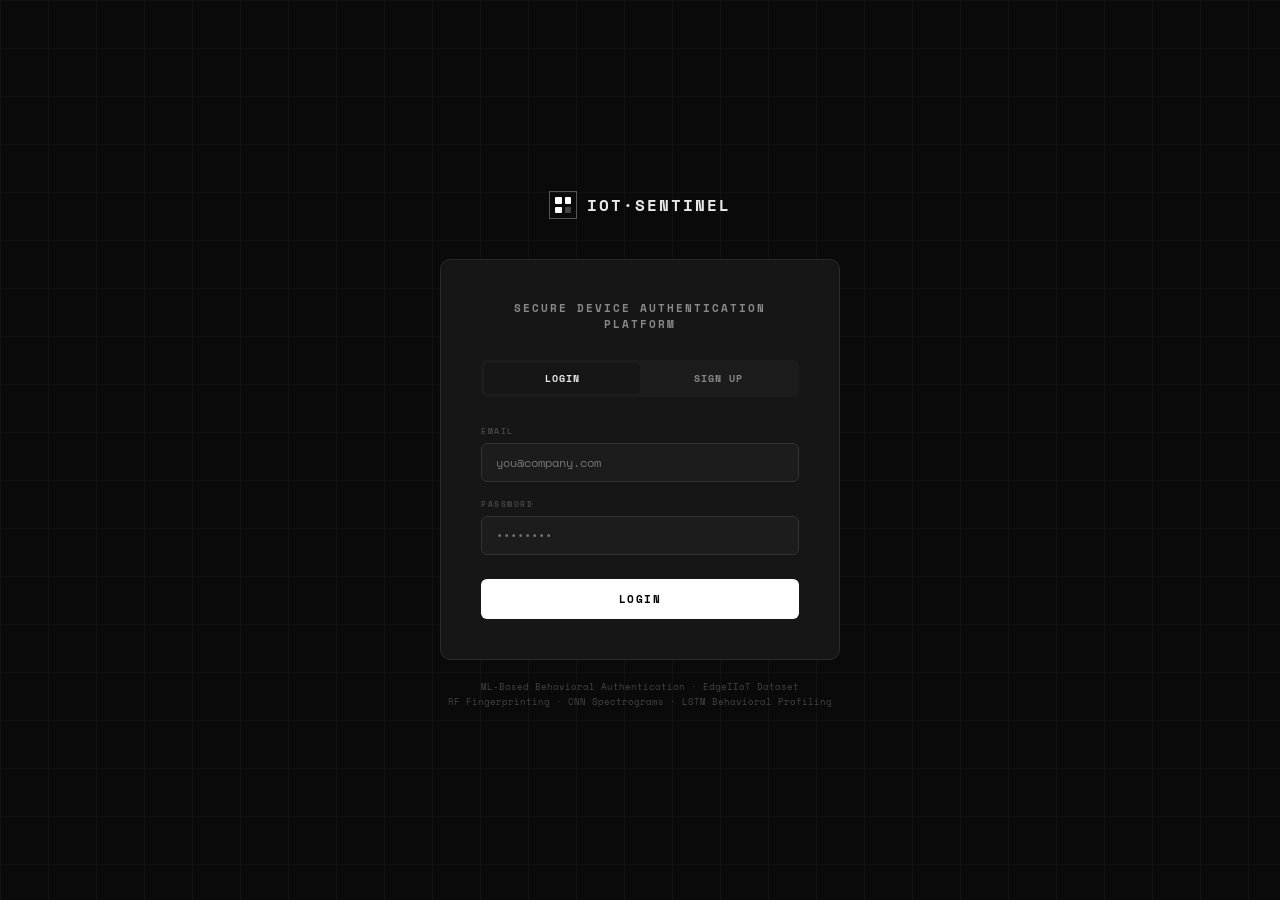
<file: frontend/index.html>
<!DOCTYPE html>
<html lang="en">

<head>
  <meta charset="UTF-8">
  <meta name="viewport" content="width=device-width, initial-scale=1.0">
  <title>IoT Sentinel — Device Authentication</title>
  <link rel="stylesheet" href="css/style.css">
  <link rel="preconnect" href="https://fonts.googleapis.com">
  <link
    href="https://fonts.googleapis.com/css2?family=Space+Mono:wght@400;700&family=Syne:wght@400;600;700;800&display=swap"
    rel="stylesheet">
</head>

<body>
  <div class="bg-grid"></div>

  <!-- Nav -->
  <nav class="nav">
    <div class="nav-brand">
      <div class="brand-mark"><span></span><span></span><span></span><span></span></div>
      <span class="brand-text">IOT·SENTINEL</span>
    </div>
    <div class="nav-links">
      <a href="#" class="nav-link active" data-page="dashboard">Dashboard</a>
      <a href="#" class="nav-link" data-page="sensors">Sensors</a>
      <a href="#" class="nav-link" data-page="analytics">Analytics</a>
      <a href="#" class="nav-link" data-page="alerts">
        Alerts <span class="badge" id="alertBadge"></span>
      </a>
    </div>
    <button class="btn-ghost small" onclick="logout()" style="margin-right:16px">Logout</button>
    <div class="nav-status">
      <div class="status-dot pulse" id="statusDot"></div>
      <span class="status-text" id="statusText">INITIALIZING</span>
    </div>
  </nav>

  <main class="main">

    <!-- Backend Status -->
    <div class="backend-bar" id="backendBar">
      <span class="dot"></span>
      <span id="backendMsg">Connecting to backend at backend-iot-sentinel-2.onrender.com ...</span>
    </div>

    <!-- Hero -->
    <section class="hero">
      <div class="hero-left">
        <div class="hero-tag">ML-Based Behavioral Authentication · EdgeIIoT Dataset</div>
        <h1 class="hero-title">Secure<br><span>Intelligent</span><br>IoT Auth</h1>
        <p class="hero-desc">
          RF fingerprinting via Random Forest + CNN spectrograms.
          LSTM behavioral profiling. Mean score ≥ 70% — trusted. Below — flagged.
        </p>
        <div class="hero-actions">
          <button class="btn-primary" id="runBtn" onclick="toggleAuth()">
            ▶ &nbsp;Run Authentication
          </button>
          <button class="btn-ghost" onclick="showPage('analytics')">Analytics</button>
          <button class="btn-ghost" onclick="showConnectModal()">+ Connect Device</button>
        </div>
      </div>
      <div class="hero-right">
        <div class="trust-meter-card">
          <span class="card-label">System Trust Score</span>
          <span class="threshold-tag">Threshold: 70%</span>
          <div class="trust-circle-wrap">
            <svg class="trust-circle" viewBox="0 0 160 160">
              <circle class="track" cx="80" cy="80" r="68" />
              <circle class="progress" id="trustArc" cx="80" cy="80" r="68" />
              <text class="score-text" x="80" y="74" text-anchor="middle" id="trustVal">--</text>
              <text class="score-sub" x="80" y="90" text-anchor="middle">TRUST</text>
            </svg>
          </div>
          <div class="trust-verdict" id="trustVerdict">AWAITING SCAN</div>
        </div>
      </div>
    </section>

    <!-- Stats -->
    <div class="stats-bar">
      <div class="stat-item">
        <span class="stat-value" id="statTotal">0</span>
        <span class="stat-label">Devices</span>
      </div>
      <div class="stat-divider"></div>
      <div class="stat-item">
        <span class="stat-value ok" id="statTrusted">0</span>
        <span class="stat-label">Trusted</span>
      </div>
      <div class="stat-divider"></div>
      <div class="stat-item">
        <span class="stat-value bad" id="statFlagged">0</span>
        <span class="stat-label">Flagged</span>
      </div>
      <div class="stat-divider"></div>
      <div class="stat-item">
        <span class="stat-value" id="statRF">--</span>
        <span class="stat-label">RF Accuracy</span>
      </div>
      <div class="stat-divider"></div>
      <div class="stat-item">
        <span class="stat-value" id="statCNN">--</span>
        <span class="stat-label">CNN Accuracy</span>
      </div>
      <div class="stat-divider"></div>
      <div class="stat-item">
        <span class="stat-value" id="statLSTM">--</span>
        <span class="stat-label">LSTM Accuracy</span>
      </div>
    </div>

    <!-- Dashboard Page -->
    <div class="dashboard-grid" id="pageDashboard">

      <!-- Sensor Monitor -->
      <div class="panel sensor-panel">
        <div class="panel-header">
          <h2 class="panel-title">Live Sensor Monitor</h2>
          <div class="panel-controls">
            <button class="ctrl-btn active" onclick="filterSensors('all', this)">All</button>
            <button class="ctrl-btn" onclick="filterSensors('trusted', this)">Trusted</button>
            <button class="ctrl-btn" onclick="filterSensors('flagged', this)">Flagged</button>
          </div>
        </div>
        <div class="sensor-grid" id="sensorGrid"></div>
      </div>

      <!-- Right Column -->
      <div class="right-col">

        <!-- RF + CNN -->
        <div class="panel">
          <div class="panel-header">
            <h2 class="panel-title">RF Spectrogram · CNN</h2>
            <span class="panel-badge">RF + CNN</span>
          </div>
          <div class="spectrogram-wrap">
            <canvas id="spectrogramCanvas" width="400" height="120"></canvas>
          </div>
          <div class="spec-axis">
            <span>0 Hz</span><span>Frequency Domain</span><span>5 GHz</span>
          </div>
          <br>
          <div class="model-scores">
            <div class="score-row">
              <span class="score-name">Random Forest</span>
              <div class="score-track">
                <div class="score-fill" id="rfFill"></div>
              </div>
              <span class="score-pct" id="rfPct">--</span>
            </div>
            <div class="score-row">
              <span class="score-name">CNN Eval</span>
              <div class="score-track">
                <div class="score-fill cnn" id="cnnFill"></div>
              </div>
              <span class="score-pct" id="cnnPct">--</span>
            </div>
            <div class="score-row">
              <span class="score-name">Mean Score</span>
              <div class="score-track">
                <div class="score-fill mean" id="meanFill"></div>
              </div>
              <span class="score-pct" id="meanPct">--</span>
            </div>
          </div>
        </div>

        <!-- LSTM -->
        <div class="panel">
          <div class="panel-header">
            <h2 class="panel-title">Behavioral Profile · LSTM</h2>
            <span class="panel-badge">LSTM</span>
          </div>
          <canvas id="lstmCanvas" width="400" height="100"></canvas>
          <div class="lstm-metrics">
            <div class="lm-item">
              <span class="lm-label">Pattern</span>
              <span class="lm-value" id="lmPattern">--</span>
            </div>
            <div class="lm-item">
              <span class="lm-label">Drift</span>
              <span class="lm-value" id="lmDrift">--</span>
            </div>
            <div class="lm-item">
              <span class="lm-label">Anomaly</span>
              <span class="lm-value" id="lmAnomaly">--</span>
            </div>
          </div>
        </div>

      </div>
    </div>

    <!-- Analytics Page -->
    <div class="dashboard-grid hidden" id="pageAnalytics">
      <div class="panel full-width">
        <div class="panel-header">
          <h2 class="panel-title">Analytics</h2>
        </div>
        <div class="analytics-grid">
          <div class="analytics-chart-wrap">
            <div class="chart-title">Authentication History</div>
            <canvas id="historyChart" width="600" height="180"></canvas>
          </div>
          <div class="analytics-chart-wrap">
            <div class="chart-title">Model Score Trend</div>
            <canvas id="trendChart" width="600" height="180"></canvas>
          </div>
          <div class="analytics-chart-wrap">
            <div class="chart-title">Attack Type Distribution</div>
            <canvas id="attackChart" width="400" height="180"></canvas>
          </div>
          <div class="analytics-chart-wrap">
            <div class="chart-title">Device Categories</div>
            <canvas id="deviceChart" width="400" height="180"></canvas>
          </div>
        </div>
      </div>
    </div>

    <!-- Sensors Page -->
    <div class="dashboard-grid hidden" id="pageSensors">
      <div class="panel full-width">
        <div class="panel-header">
          <h2 class="panel-title">Sensor Registry</h2>
          <span class="panel-badge">EDGEIIOT DATASET</span>
        </div>
        <div class="sensor-table-wrap">
          <table class="sensor-table">
            <thead>
              <tr>
                <th>Device ID</th>
                <th>Type</th>
                <th>Protocol</th>
                <th>RF Score</th>
                <th>CNN Score</th>
                <th>LSTM Score</th>
                <th>Mean Score</th>
                <th>Status</th>
                <th>Last Auth</th>
              </tr>
            </thead>
            <tbody id="sensorTableBody"></tbody>
          </table>
        </div>
      </div>
    </div>

    <!-- Alerts Page -->
    <div class="dashboard-grid hidden" id="pageAlerts">
      <div class="panel full-width">
        <div class="panel-header">
          <h2 class="panel-title">Security Alerts</h2>
          <button class="btn-ghost small" onclick="clearAlerts()">Clear All</button>
        </div>
        <div class="alerts-list" id="alertsList">
          <div class="no-alerts">No alerts. System monitoring active.</div>
        </div>
      </div>
    </div>

  </main>

  <!-- Flag Modal -->
  <div class="modal-overlay hidden" id="alertModal">
    <div class="modal">
      <div class="modal-icon">⚑</div>
      <h2 class="modal-title">SECURITY FLAG</h2>
      <p class="modal-sensor" id="modalDevice">--</p>
      <p class="modal-desc" id="modalDesc">Trust score below threshold.</p>
      <div class="modal-score-display">
        <span class="modal-score-val" id="modalScore">--</span>
        <span class="modal-score-label">MEAN SCORE</span>
      </div>
      <div class="modal-actions">
        <button class="btn-danger" onclick="dismissModal()">Dismiss</button>
        <button class="btn-primary" onclick="dismissModal()">Re-check</button>
      </div>
    </div>
  </div>

  <!-- Connect Device Modal -->
  <div class="modal-overlay hidden" id="connectModal">
    <div class="modal" style="max-width:520px;text-align:left;padding:32px">
      <div style="display:flex;justify-content:space-between;align-items:center;margin-bottom:24px">
        <h2 class="modal-title" style="color:var(--text);font-size:13px">CONNECT YOUR DEVICE</h2>
        <button class="btn-ghost small" onclick="closeConnectModal()">✕</button>
      </div>

      <div style="margin-bottom:16px">
        <label class="card-label" style="display:block;margin-bottom:6px">Device ID</label>
        <input id="connectDeviceId" type="text" placeholder="e.g. FACTORY-TEMP-01" style="width:100%;background:var(--surface2);border:1px solid var(--border2);
                 color:var(--text);padding:10px 14px;border-radius:var(--radius);
                 font-family:var(--mono);font-size:11px;outline:none;box-sizing:border-box" />
      </div>

      <div style="margin-bottom:20px">
        <label class="card-label" style="display:block;margin-bottom:6px">Device Type</label>
        <select id="connectDeviceType" style="width:100%;background:var(--surface2);border:1px solid var(--border2);
                 color:var(--text);padding:10px 14px;border-radius:var(--radius);
                 font-family:var(--mono);font-size:11px;outline:none;box-sizing:border-box">
          <option>Temperature Sensor</option>
          <option>Humidity Sensor</option>
          <option>Camera Module</option>
          <option>Motion Detector</option>
          <option>Smart Meter</option>
          <option>Industrial PLC</option>
          <option>Network Gateway</option>
          <option>GPS Tracker</option>
          <option>Gas Detector</option>
          <option>Pressure Sensor</option>
          <option>Vibration Sensor</option>
          <option>Custom Device</option>
        </select>
      </div>

      <button class="btn-primary" style="width:100%;justify-content:center;margin-bottom:20px"
        onclick="generateConnectCode()">Generate Connection Code</button>

      <div id="connectInstructions" class="hidden">
        <div class="card-label" style="margin-bottom:8px">RUN THIS PYTHON SCRIPT ON YOUR DEVICE</div>
        <div style="background:#000;border:1px solid var(--border);border-radius:var(--radius);
                    padding:14px;font-family:var(--mono);font-size:9px;color:#ccc;
                    word-break:break-all;line-height:1.8;max-height:220px;overflow-y:auto" id="connectCode"></div>
        <div style="display:flex;gap:8px;margin-top:10px">
          <button class="btn-ghost" style="flex:1;justify-content:center" onclick="copyConnectCode()">Copy
            Script</button>
          <button class="btn-ghost" style="flex:1;justify-content:center" onclick="closeConnectModal()">Done</button>
        </div>
        <p style="font-family:var(--mono);font-size:8px;color:var(--text3);
                  margin-top:12px;line-height:1.7">
          Requirements: Python 3 + pip install requests<br>
          Device will appear in dashboard within 30 seconds of running the script.
        </p>
      </div>
    </div>
  </div>

  <!-- Toasts -->
  <div class="toast-container" id="toastContainer"></div>

  <script src="js/data.js"></script>
  <script src="js/charts.js"></script>
  <script src="js/auth.js"></script>
  <script src="js/app.js"></script>
</body>

</html>
</file>
<file: frontend/css/style.css>
:root {
  --bg:       #0a0a0a;
  --bg2:      #111111;
  --surface:  #161616;
  --surface2: #1c1c1c;
  --border:   #2a2a2a;
  --border2:  #333333;
  --text:     #e8e8e8;
  --text2:    #888888;
  --text3:    #444444;
  --white:    #ffffff;
  --green:    #4caf50;
  --red:      #e53935;
  --yellow:   #ffa000;
  --mono: 'Space Mono', monospace;
  --sans: 'Syne', sans-serif;
  --radius: 6px;
}

*, *::before, *::after { box-sizing: border-box; margin: 0; padding: 0; }
html { scroll-behavior: smooth; }

body {
  background: var(--bg);
  color: var(--text);
  font-family: var(--sans);
  min-height: 100vh;
  overflow-x: hidden;
}

/* Subtle grid background */
.bg-grid {
  position: fixed; inset: 0;
  background-image:
    linear-gradient(var(--border) 1px, transparent 1px),
    linear-gradient(90deg, var(--border) 1px, transparent 1px);
  background-size: 48px 48px;
  opacity: 0.3;
  pointer-events: none;
  z-index: 0;
}

/* ── NAV ── */
.nav {
  position: sticky; top: 0; z-index: 100;
  display: flex; align-items: center; justify-content: space-between;
  padding: 0 32px; height: 56px;
  background: rgba(10,10,10,0.95);
  border-bottom: 1px solid var(--border);
  backdrop-filter: blur(12px);
}
.nav-brand { display: flex; align-items: center; gap: 10px; }
.brand-mark {
  width: 24px; height: 24px;
  border: 1.5px solid var(--text2);
  display: grid; grid-template-columns: 1fr 1fr;
  gap: 3px; padding: 4px;
}
.brand-mark span {
  background: var(--white);
  border-radius: 1px;
}
.brand-mark span:last-child { background: var(--text3); }
.brand-text {
  font-family: var(--mono);
  font-size: 13px; font-weight: 700;
  letter-spacing: 1px; color: var(--text);
}

.nav-links { display: flex; gap: 2px; }
.nav-link {
  padding: 5px 14px;
  font-family: var(--mono);
  font-size: 10px; font-weight: 700;
  letter-spacing: 1.5px; text-transform: uppercase;
  color: var(--text2); text-decoration: none;
  border-radius: var(--radius);
  transition: all 0.15s;
}
.nav-link:hover { color: var(--text); background: var(--surface); }
.nav-link.active { color: var(--white); background: var(--surface2); }

.badge {
  display: inline-flex; align-items: center; justify-content: center;
  width: 16px; height: 16px;
  background: var(--red); color: white;
  font-size: 8px; font-weight: 700;
  border-radius: 50%; margin-left: 4px;
}
.badge:empty, .badge[data-empty] { display: none; }

.nav-status { display: flex; align-items: center; gap: 6px; }
.status-dot {
  width: 6px; height: 6px;
  border-radius: 50%; background: var(--green);
}
.status-dot.pulse { animation: pulse 2.5s infinite; }
@keyframes pulse {
  0%,100% { opacity: 1; } 50% { opacity: 0.3; }
}
.status-text {
  font-family: var(--mono); font-size: 9px;
  font-weight: 700; letter-spacing: 2px; color: var(--text2);
}

/* ── MAIN ── */
.main {
  position: relative; z-index: 1;
  max-width: 1360px; margin: 0 auto;
  padding: 32px;
}

/* ── HERO ── */
.hero {
  display: grid; grid-template-columns: 1fr 300px;
  gap: 48px; align-items: start;
  padding: 48px 0 40px;
  border-bottom: 1px solid var(--border);
  margin-bottom: 32px;
}
.hero-tag {
  font-family: var(--mono); font-size: 9px;
  font-weight: 700; letter-spacing: 2.5px;
  color: var(--text2); text-transform: uppercase;
  margin-bottom: 20px;
}
.hero-title {
  font-family: var(--sans); font-size: clamp(36px, 4vw, 56px);
  font-weight: 800; line-height: 1.05;
  letter-spacing: -1.5px; color: var(--white);
  margin-bottom: 16px;
}
.hero-title span { color: var(--text2); }
.hero-desc {
  font-size: 14px; font-weight: 400;
  color: var(--text2); line-height: 1.7;
  max-width: 440px; margin-bottom: 28px;
}
.hero-actions { display: flex; gap: 10px; align-items: center; }

.btn-primary {
  display: inline-flex; align-items: center; gap: 8px;
  padding: 10px 22px;
  background: var(--white); color: #000;
  font-family: var(--mono); font-size: 10px;
  font-weight: 700; letter-spacing: 1.5px;
  text-transform: uppercase;
  border: none; border-radius: var(--radius);
  cursor: pointer; transition: all 0.15s;
}
.btn-primary:hover { background: #d0d0d0; }
.btn-primary:active { transform: scale(0.98); }

.btn-ghost {
  display: inline-flex; align-items: center; gap: 8px;
  padding: 10px 22px;
  background: transparent; color: var(--text2);
  font-family: var(--mono); font-size: 10px;
  font-weight: 700; letter-spacing: 1.5px;
  text-transform: uppercase;
  border: 1px solid var(--border2);
  border-radius: var(--radius);
  cursor: pointer; transition: all 0.15s;
}
.btn-ghost:hover { color: var(--text); border-color: var(--text3); }
.btn-ghost.small { padding: 5px 14px; font-size: 9px; }

/* Trust Circle */
.trust-meter-card {
  background: var(--surface);
  border: 1px solid var(--border);
  border-radius: var(--radius);
  padding: 24px;
}
.card-label {
  font-family: var(--mono); font-size: 8px;
  font-weight: 700; letter-spacing: 2px;
  color: var(--text3); text-transform: uppercase;
  display: block; margin-bottom: 4px;
}
.threshold-tag {
  font-family: var(--mono); font-size: 9px;
  font-weight: 700; letter-spacing: 1px;
  color: var(--yellow);
  display: block; margin-bottom: 16px;
}
.trust-circle-wrap { display: flex; justify-content: center; margin-bottom: 16px; }
.trust-circle { width: 160px; height: 160px; transform: rotate(-90deg); }
.trust-circle .track { fill: none; stroke: var(--border); stroke-width: 8; }
.trust-circle .progress {
  fill: none; stroke: var(--white); stroke-width: 8;
  stroke-linecap: butt;
  stroke-dasharray: 427; stroke-dashoffset: 427;
  transition: stroke-dashoffset 1s ease, stroke 0.4s;
}
.trust-circle .score-text {
  fill: var(--white);
  font-family: 'Space Mono', monospace;
  font-size: 28px; font-weight: 700;
  transform: rotate(90deg); transform-origin: center;
}
.trust-circle .score-sub {
  fill: var(--text3);
  font-family: 'Space Mono', monospace;
  font-size: 7px; letter-spacing: 2px;
  transform: rotate(90deg); transform-origin: center;
}
.trust-verdict {
  text-align: center;
  font-family: var(--mono); font-size: 10px;
  font-weight: 700; letter-spacing: 2px;
  color: var(--text2);
  padding: 8px;
  border: 1px solid var(--border);
  border-radius: var(--radius);
}
.trust-verdict.trusted { color: var(--green); border-color: rgba(76,175,80,0.3); }
.trust-verdict.flagged { color: var(--red); border-color: rgba(229,57,53,0.3); }

/* ── STATS BAR ── */
.stats-bar {
  display: flex; align-items: center;
  background: var(--surface);
  border: 1px solid var(--border);
  border-radius: var(--radius);
  padding: 0 32px;
  margin-bottom: 24px;
  height: 72px;
}
.stat-item { flex: 1; text-align: center; }
.stat-value {
  display: block;
  font-family: var(--mono); font-size: 24px;
  font-weight: 700; color: var(--white);
  margin-bottom: 2px;
}
.stat-value.ok   { color: var(--green); }
.stat-value.bad  { color: var(--red); }
.stat-label {
  font-family: var(--mono); font-size: 8px;
  font-weight: 700; letter-spacing: 2px;
  color: var(--text3); text-transform: uppercase;
}
.stat-divider { width: 1px; height: 32px; background: var(--border); }

/* ── GRID ── */
.dashboard-grid {
  display: grid;
  grid-template-columns: 1fr 360px;
  gap: 16px;
}
.dashboard-grid.hidden { display: none; }
.full-width { grid-column: 1 / -1; }
.right-col { display: flex; flex-direction: column; gap: 16px; }

/* ── PANEL ── */
.panel {
  background: var(--surface);
  border: 1px solid var(--border);
  border-radius: var(--radius);
  padding: 20px;
  overflow: hidden;
}
.panel-header {
  display: flex; align-items: center;
  justify-content: space-between;
  margin-bottom: 16px;
}
.panel-title {
  font-family: var(--sans);
  font-size: 13px; font-weight: 700;
  color: var(--text); letter-spacing: -0.2px;
}
.panel-badge {
  font-family: var(--mono); font-size: 8px;
  font-weight: 700; letter-spacing: 1px;
  color: var(--text2);
  border: 1px solid var(--border2);
  padding: 2px 8px; border-radius: 3px;
}
.panel-controls { display: flex; gap: 3px; }
.ctrl-btn {
  padding: 3px 10px;
  background: transparent; color: var(--text2);
  font-family: var(--mono); font-size: 9px;
  font-weight: 700; letter-spacing: 1px;
  border: 1px solid var(--border);
  border-radius: 3px; cursor: pointer; transition: all 0.15s;
}
.ctrl-btn:hover { color: var(--text); border-color: var(--border2); }
.ctrl-btn.active { color: var(--white); background: var(--surface2); border-color: var(--border2); }

/* ── SENSOR GRID ── */
.sensor-grid {
  display: grid;
  grid-template-columns: repeat(auto-fill, minmax(120px, 1fr));
  gap: 8px;
  max-height: 440px;
  overflow-y: auto;
  padding-right: 2px;
}
.sensor-grid::-webkit-scrollbar { width: 3px; }
.sensor-grid::-webkit-scrollbar-thumb { background: var(--border2); }

.sensor-card {
  background: var(--surface2);
  border: 1px solid var(--border);
  border-radius: var(--radius);
  padding: 12px;
  cursor: pointer;
  transition: border-color 0.2s, transform 0.2s;
  position: relative; overflow: hidden;
}
.sensor-card::after {
  content: '';
  position: absolute; top: 0; left: 0; right: 0;
  height: 1px; background: var(--border2);
  transition: background 0.3s;
}
.sensor-card.trusted::after { background: var(--green); }
.sensor-card.flagged::after { background: var(--red); }
.sensor-card.scanning::after {
  background: linear-gradient(90deg, transparent, var(--white), transparent);
  animation: scan 1.2s linear infinite;
}
@keyframes scan {
  from { transform: translateX(-100%); }
  to   { transform: translateX(200%); }
}
.sensor-card:hover { border-color: var(--border2); }
.sensor-card.flagged { border-color: rgba(229,57,53,0.2); }

.sc-id {
  font-family: var(--mono); font-size: 8px;
  font-weight: 700; letter-spacing: 1px;
  color: var(--text3); margin-bottom: 4px;
}
.sc-type {
  font-size: 10px; font-weight: 600;
  color: var(--text2); margin-bottom: 8px;
  white-space: nowrap; overflow: hidden; text-overflow: ellipsis;
}
.sc-score-row { display: flex; align-items: flex-end; justify-content: space-between; }
.sc-score {
  font-family: var(--mono); font-size: 20px;
  font-weight: 700; color: var(--text);
}
.sc-score.trusted { color: var(--green); }
.sc-score.flagged { color: var(--red); }
.sc-pct { font-family: var(--mono); font-size: 8px; color: var(--text3); margin-bottom: 2px; }
.sc-icon { font-size: 12px; color: var(--text3); }
.sc-icon.trusted { color: var(--green); }
.sc-icon.flagged { color: var(--red); }

/* ── SPECTROGRAM ── */
.spectrogram-wrap {
  background: #000;
  border: 1px solid var(--border);
  border-radius: var(--radius);
  overflow: hidden;
  margin-bottom: 14px;
}
#spectrogramCanvas { display: block; width: 100%; }
.spec-axis {
  display: flex; justify-content: space-between;
  padding: 3px 8px;
  font-family: var(--mono); font-size: 8px;
  color: var(--text3); background: var(--surface2);
}

/* Model score bars */
.model-scores { display: flex; flex-direction: column; gap: 8px; }
.score-row { display: flex; align-items: center; gap: 8px; }
.score-name {
  font-family: var(--mono); font-size: 9px;
  font-weight: 700; color: var(--text2);
  width: 90px; flex-shrink: 0;
}
.score-track {
  flex: 1; height: 4px;
  background: var(--border); border-radius: 2px; overflow: hidden;
}
.score-fill {
  height: 100%; border-radius: 2px;
  background: var(--white);
  width: 0%; transition: width 0.8s ease;
}
.score-fill.cnn  { background: #999; }
.score-fill.mean { background: var(--white); }
.score-fill.low  { background: var(--red); }
.score-pct {
  font-family: var(--mono); font-size: 10px;
  font-weight: 700; color: var(--text);
  width: 40px; text-align: right;
}

/* ── LSTM ── */
#lstmCanvas { display: block; width: 100%; border-radius: var(--radius); margin-bottom: 12px; }
.lstm-metrics { display: grid; grid-template-columns: repeat(3, 1fr); gap: 6px; }
.lm-item {
  background: var(--surface2);
  border: 1px solid var(--border);
  border-radius: var(--radius);
  padding: 10px 8px; text-align: center;
}
.lm-label {
  display: block; font-family: var(--mono); font-size: 7px;
  font-weight: 700; letter-spacing: 1px; color: var(--text3);
  text-transform: uppercase; margin-bottom: 4px;
}
.lm-value {
  display: block; font-family: var(--mono);
  font-size: 11px; font-weight: 700; color: var(--text);
}

/* ── ANALYTICS ── */
.analytics-grid {
  display: grid; grid-template-columns: 1fr 1fr; gap: 16px;
}
.analytics-chart-wrap {
  background: var(--surface2);
  border: 1px solid var(--border);
  border-radius: var(--radius); padding: 16px;
}
.chart-title {
  font-family: var(--mono); font-size: 9px;
  font-weight: 700; letter-spacing: 1.5px;
  color: var(--text2); text-transform: uppercase;
  margin-bottom: 14px;
}
.analytics-chart-wrap canvas { display: block; width: 100% !important; }

/* ── ALERTS ── */
.alerts-list { display: flex; flex-direction: column; gap: 6px; }
.no-alerts {
  text-align: center; padding: 60px;
  font-family: var(--mono); font-size: 11px; color: var(--text3);
}
.alert-item {
  display: flex; align-items: center; gap: 14px;
  padding: 14px 16px;
  background: var(--surface2);
  border: 1px solid var(--border);
  border-left: 2px solid var(--red);
  border-radius: var(--radius);
  animation: slideIn 0.25s ease;
}
@keyframes slideIn {
  from { opacity: 0; transform: translateX(-8px); }
  to   { opacity: 1; transform: translateX(0); }
}
.alert-icon { font-size: 16px; }
.alert-content { flex: 1; }
.alert-title {
  font-family: var(--mono); font-size: 11px;
  font-weight: 700; color: var(--red); margin-bottom: 3px;
}
.alert-detail { font-family: var(--mono); font-size: 9px; color: var(--text2); }
.alert-time { font-family: var(--mono); font-size: 9px; color: var(--text3); flex-shrink: 0; }

/* ── SENSOR TABLE ── */
.sensor-table-wrap { overflow-x: auto; }
.sensor-table { width: 100%; border-collapse: collapse; }
.sensor-table th {
  text-align: left; padding: 8px 14px;
  font-family: var(--mono); font-size: 8px;
  font-weight: 700; letter-spacing: 2px; text-transform: uppercase;
  color: var(--text3); border-bottom: 1px solid var(--border);
}
.sensor-table td {
  padding: 10px 14px;
  font-family: var(--mono); font-size: 10px; color: var(--text2);
  border-bottom: 1px solid rgba(255,255,255,0.03);
}
.sensor-table tr:hover td { background: rgba(255,255,255,0.02); }
.td-ok   { color: var(--green) !important; font-weight: 700; }
.td-bad  { color: var(--red)   !important; font-weight: 700; }
.td-hi   { color: var(--text); }
.td-med  { color: var(--yellow); }
.td-lo   { color: var(--red); }

/* ── MODAL ── */
.modal-overlay {
  position: fixed; inset: 0;
  background: rgba(0,0,0,0.88);
  backdrop-filter: blur(6px);
  z-index: 1000;
  display: flex; align-items: center; justify-content: center;
}
.modal-overlay.hidden { display: none; }
.modal {
  background: var(--surface);
  border: 1px solid var(--border2);
  border-top: 2px solid var(--red);
  border-radius: var(--radius);
  padding: 40px 36px;
  max-width: 380px; width: 90%;
  text-align: center;
  animation: modalIn 0.25s ease;
}
@keyframes modalIn {
  from { opacity: 0; transform: scale(0.92) translateY(-10px); }
  to   { opacity: 1; transform: scale(1) translateY(0); }
}
.modal-icon { font-size: 32px; margin-bottom: 12px; }
.modal-title {
  font-family: var(--mono); font-size: 14px;
  font-weight: 700; letter-spacing: 2px;
  color: var(--red); margin-bottom: 6px;
}
.modal-sensor {
  font-family: var(--mono); font-size: 11px;
  color: var(--text2); margin-bottom: 8px;
}
.modal-desc {
  font-size: 12px; color: var(--text2);
  line-height: 1.65; margin-bottom: 20px;
}
.modal-score-display {
  background: var(--surface2); border: 1px solid var(--border);
  border-radius: var(--radius); padding: 16px; margin-bottom: 24px;
}
.modal-score-val {
  display: block; font-family: var(--mono);
  font-size: 36px; font-weight: 700; color: var(--red); margin-bottom: 2px;
}
.modal-score-label {
  font-family: var(--mono); font-size: 8px;
  font-weight: 700; letter-spacing: 2px; color: var(--text3);
}
.modal-actions { display: flex; gap: 10px; }
.btn-danger {
  flex: 1; padding: 10px;
  background: transparent; color: var(--red);
  border: 1px solid rgba(229,57,53,0.3);
  border-radius: var(--radius);
  font-family: var(--mono); font-size: 10px;
  font-weight: 700; letter-spacing: 1px;
  cursor: pointer; transition: all 0.15s;
}
.btn-danger:hover { background: rgba(229,57,53,0.08); }
.modal-actions .btn-primary { flex: 1; }

/* ── BACKEND STATUS ── */
.backend-bar {
  display: flex; align-items: center; gap: 10px;
  padding: 8px 16px;
  background: var(--surface2);
  border: 1px solid var(--border);
  border-radius: var(--radius);
  margin-bottom: 16px;
  font-family: var(--mono); font-size: 9px;
  font-weight: 700; letter-spacing: 1px; color: var(--text2);
}
.backend-bar .dot { width: 6px; height: 6px; border-radius: 50%; background: var(--text3); }
.backend-bar.connected .dot { background: var(--green); }
.backend-bar.connected { color: var(--text2); }
.backend-bar.error .dot { background: var(--red); }

/* ── TOASTS ── */
.toast-container {
  position: fixed; bottom: 20px; right: 20px;
  z-index: 2000; display: flex; flex-direction: column; gap: 6px;
}
.toast {
  background: var(--surface2);
  border: 1px solid var(--border2);
  border-radius: var(--radius);
  padding: 12px 18px;
  font-family: var(--mono); font-size: 11px;
  font-weight: 700; color: var(--text);
  display: flex; align-items: center; gap: 8px;
  min-width: 260px;
  box-shadow: 0 8px 24px rgba(0,0,0,0.6);
  animation: toastIn 0.25s ease;
}
.toast.ok   { border-left: 2px solid var(--green); }
.toast.fail { border-left: 2px solid var(--red); }
.toast.info { border-left: 2px solid var(--text3); }
@keyframes toastIn {
  from { opacity: 0; transform: translateX(12px); }
  to   { opacity: 1; transform: translateX(0); }
}

/* ── SCROLLBAR ── */
::-webkit-scrollbar { width: 4px; height: 4px; }
::-webkit-scrollbar-thumb { background: var(--border2); border-radius: 2px; }

/* ── RESPONSIVE ── */
@media (max-width: 1050px) {
  .hero { grid-template-columns: 1fr; }
  .dashboard-grid { grid-template-columns: 1fr; }
}
@media (max-width: 720px) {
  .main { padding: 16px; }
  .nav  { padding: 0 16px; }
  .nav-links .nav-link:not(.active) { display: none; }
  .analytics-grid { grid-template-columns: 1fr; }
}
</file>
